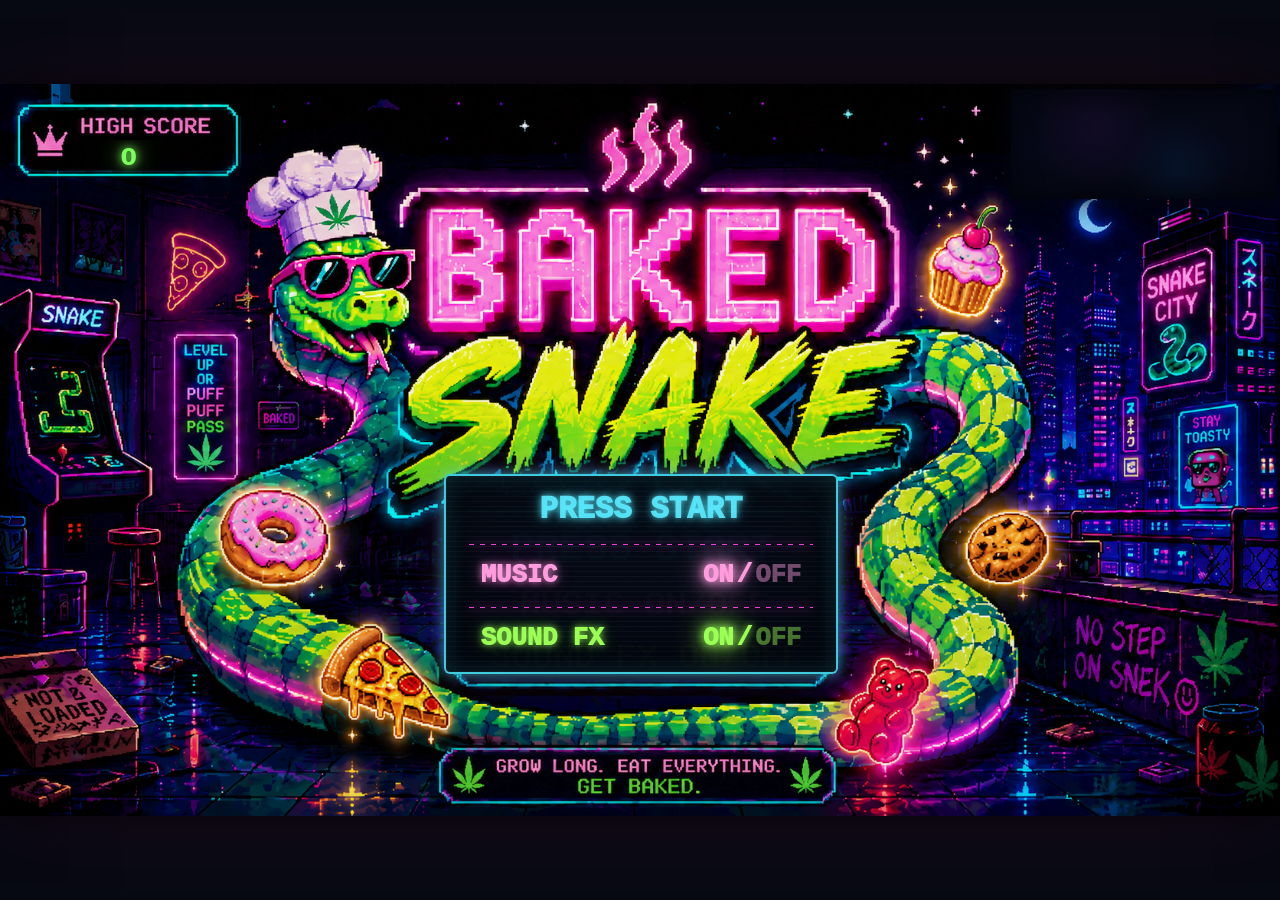
<file: index.html>
<!doctype html>
<html lang="en">
  <head>
    <meta charset="utf-8">
    <meta name="viewport" content="width=device-width, initial-scale=1">
    <title>Baked Snake Prototype</title>
    <link rel="preload" as="image" href="./assets/snake-foreground-v3.png?v=precise-overlap-v2">
    <link rel="preload" as="image" href="./assets/snake-foreground-v3b.png?v=precise-overlap-v2">
    <link rel="stylesheet" href="./styles.css?v=pages-polish-v1">
  </head>
  <body>
    <main class="shell">
      <section class="game-wrap" aria-label="Baked Snake prototype">
        <div class="hud" aria-live="polite">
          <div>
            <span class="label">Score</span>
            <strong id="score">0</strong>
          </div>
          <div>
            <span class="label">Highscore</span>
            <strong id="best">0</strong>
          </div>
          <div class="level-panel">
            <span class="label">Current Level</span>
            <strong id="level">1-1</strong>
            <div class="lives" id="lives" aria-label="Lives"></div>
            <div class="level-progress" aria-label="Level 1 progress">
              <span id="levelProgress"></span>
            </div>
          </div>
        </div>

        <div class="play-area">
          <canvas id="game" width="1290" height="600"></canvas>
        </div>

        <div class="boss-gas-meter hidden" id="bossGasMeter" aria-label="Blotch weapon heat">
          <span class="boss-gas-label">Weapon Heat</span>
          <div class="boss-gas-track">
            <span id="bossGasFill"></span>
          </div>
        </div>

        <div class="snake-cutout snake-cutout-normal" aria-hidden="true">
          <img src="./assets/snake-foreground-v3.png?v=precise-overlap-v2" alt="">
        </div>
        <div class="snake-cutout snake-cutout-influenced" aria-hidden="true">
          <img src="./assets/snake-foreground-v3b.png?v=precise-overlap-v2" alt="">
        </div>

        <div class="briefing-overlay hidden" id="briefingOverlay" aria-live="polite">
          <div class="briefing-panel">
            <span class="briefing-kicker">Before You Bake</span>
            <div class="briefing-grid">
              <div class="briefing-item briefing-blue">
                <img src="./assets/item-blue1-coffee.png?v=blue1-coffee-v1" alt="">
                <div>
                  <strong>Blue Cleanses</strong>
                  <p>Cuts through intoxication and helps you recover, but permanently adds speed to your snake.</p>
                </div>
              </div>
              <div class="briefing-item briefing-red">
                <img src="./assets/item-red1-gummy.png?v=red1-gummy-v4" alt="">
                <div>
                  <strong>Red Scores Big</strong>
                  <p>Pays out more points, then hits the snake with intoxicating effects that make steering harder.</p>
                </div>
              </div>
            </div>
            <p class="briefing-hero"><span aria-hidden="true">!</span> Rare hero items are risky, loud, and absolutely worth grabbing <span aria-hidden="true">!</span></p>
            <button id="briefingStartButton" type="button">Start Run</button>
          </div>
        </div>

        <div class="death-overlay hidden" id="deathOverlay" aria-live="polite">
          <div class="death-panel">
            <span class="death-kicker" id="deathKicker">Run Cooked</span>
            <strong class="death-score" id="deathScore">0</strong>
            <div class="death-stats">
              <span>High Score</span>
              <strong id="deathBest">0</strong>
            </div>
            <div class="clear-stats hidden" id="clearStats">
              <div class="clear-streak hidden" id="clearStreak">
                <span>Best Streak</span>
                <img id="clearStreakIcon" alt="">
                <strong id="clearStreakValue">x1</strong>
              </div>
              <div class="clear-bonus hidden" id="clearBonus">
                <span id="clearBonusLabel">Perfect Level</span>
                <strong id="clearBonusValue">+15000</strong>
              </div>
            </div>
            <form class="score-entry hidden" id="scoreEntry">
              <label for="scoreName">Top 10 Name</label>
              <div>
                <input id="scoreName" type="text" maxlength="10" autocomplete="off" spellcheck="false" value="AAA">
                <button id="scoreSubmit" type="submit">Save</button>
              </div>
            </form>
            <div class="score-board hidden" id="scoreBoard" aria-label="Top 10 high scores">
              <span>Top 10</span>
              <ol id="scoreBoardList"></ol>
            </div>
            <button id="restartButton" type="button">Play Again</button>
            <p id="deathPrompt">Press Space or tap Play Again</p>
          </div>
        </div>

        <div class="cinematic-overlay hidden" id="cinematicOverlay" aria-live="polite">
          <div class="cinematic-image-frame">
            <img id="cinematicImage" src="./assets/blotch-neutral-mcu.png?v=arcade-text-sfx-v1" alt="">
          </div>
          <div class="cinematic-name">Blotch</div>
          <div class="cinematic-dialogue">
            <p id="cinematicLine" data-text="Heyyy! If it isn't my number one customer! Good to run into you."></p>
            <button id="cinematicContinueButton" type="button">Continue</button>
          </div>
        </div>

        <div class="screen-wipe hidden" id="screenWipe" aria-hidden="true">
          <div class="screen-wipe__panel screen-wipe__panel--top"></div>
          <div class="screen-wipe__panel screen-wipe__panel--bottom"></div>
          <div class="screen-wipe__slash"></div>
        </div>

        <div class="overlay title-screen" id="overlay">
          <div class="title-art">
            <div class="title-neon-pulse" aria-hidden="true"></div>
            <div class="title-logo-pulse" aria-hidden="true"></div>
            <div class="coin-cover" aria-hidden="true"></div>
            <strong class="title-best" id="titleBest">0</strong>
            <div class="panel">
              <h1>Baked Snake</h1>
              <p id="overlayText"></p>
              <button id="startButton" type="button">Press Start</button>
              <div class="music-menu" aria-label="Music">
                <span class="menu-label">Music</span>
                <button class="music-choice music-choice-on active" id="musicOnButton" type="button" aria-pressed="true">ON</button>
                <span class="menu-slash" aria-hidden="true">/</span>
                <button class="music-choice music-choice-off" id="musicOffButton" type="button" aria-pressed="false">OFF</button>
              </div>
              <div class="sound-menu" aria-label="Sound effects">
                <span class="menu-label">Sound FX</span>
                <button class="sound-choice sound-choice-on active" id="soundOnButton" type="button" aria-pressed="true">ON</button>
                <span class="menu-slash" aria-hidden="true">/</span>
                <button class="sound-choice sound-choice-off" id="soundOffButton" type="button" aria-pressed="false">OFF</button>
              </div>
              <p class="hint">Turn with A/D or arrow keys. Space starts or restarts. On touch screens, hold left or right.</p>
            </div>
          </div>
        </div>
      </section>
    </main>

    <script src="./game.js?v=pages-polish-v1"></script>
  </body>
</html>
</file>
<file: styles.css>
:root {
  color-scheme: dark;
  --ink: #f8f5ea;
  --muted: #b9c3b0;
  --panel: rgba(19, 23, 22, 0.82);
  --line: rgba(255, 255, 255, 0.18);
  --amber: #f2c14e;
  --coral: #ef6f6c;
  --mint: #55d6a0;
  --cyan: #42cafd;
  --violet: #b88cff;
}

* {
  box-sizing: border-box;
}

html,
body {
  height: 100%;
}

body {
  margin: 0;
  background: #080b14;
  color: var(--ink);
  font-family: ui-sans-serif, system-ui, -apple-system, BlinkMacSystemFont, "Segoe UI", sans-serif;
  overflow: hidden;
}

button,
canvas {
  font: inherit;
}

.shell {
  min-height: 100%;
  display: grid;
  place-items: center;
  padding: 4px;
}

.game-wrap {
  --influence-glow: 0;
  --snake-state: 0;
  --slowmo-focus: 0;
  --active-bg: url("./assets/baked-snake-bg-v3.png");
  position: relative;
  width: min(calc(100vw + 32px), calc((100vh - 8px) * 2.1112));
  aspect-ratio: 1822 / 863;
  min-width: 980px;
  border: 0;
  border-radius: 0;
  overflow: hidden;
  background: var(--active-bg) center / 100% 100% no-repeat;
  box-shadow: 0 20px 80px rgba(0, 0, 0, 0.58);
}

.game-wrap.background-b {
  --active-bg: url("./assets/baked-snake-bg-v3b.png");
}

.game-wrap::before {
  content: "";
  position: absolute;
  inset: 0;
  z-index: 0;
  pointer-events: none;
  background: var(--active-bg) center / 100% 100% no-repeat;
  mix-blend-mode: screen;
  opacity: 0;
  filter:
    brightness(calc(1.1 + var(--influence-glow) * 1.7 + var(--slowmo-focus) * 0.85))
    saturate(calc(1.1 + var(--influence-glow) * 1.6 + var(--slowmo-focus) * 1.1));
  animation: neonInfluencePulse calc(1.5s - var(--influence-glow) * 0.45s - var(--slowmo-focus) * 0.42s) ease-in-out infinite;
}

@keyframes neonInfluencePulse {
  0%,
  100% {
    opacity: calc(var(--influence-glow) * 0.16 + var(--slowmo-focus) * 0.12);
    transform: scale(1);
    filter:
      brightness(calc(1.05 + var(--influence-glow) * 1.35 + var(--slowmo-focus) * 0.75))
      saturate(calc(1.05 + var(--influence-glow) * 1.25 + var(--slowmo-focus) * 0.9));
  }

  50% {
    opacity: calc(var(--influence-glow) * 0.72 + var(--slowmo-focus) * 0.5);
    transform: scale(1.006);
    filter:
      brightness(calc(1.2 + var(--influence-glow) * 2.15 + var(--slowmo-focus) * 1.45))
      saturate(calc(1.15 + var(--influence-glow) * 1.85 + var(--slowmo-focus) * 1.45));
  }
}

.game-wrap::after {
  content: "";
  position: absolute;
  inset: 0;
  z-index: 3;
  pointer-events: none;
  opacity: calc(var(--slowmo-focus) * 0.92);
  background:
    radial-gradient(ellipse 49% 44% at 50% 55%,
      transparent 0 70%,
      rgba(62, 244, 255, 0.08) 82%,
      rgba(255, 54, 222, 0.18) 100%);
  backdrop-filter:
    blur(calc(var(--slowmo-focus) * 10px))
    saturate(calc(1 + var(--slowmo-focus) * 1.35))
    hue-rotate(calc(var(--slowmo-focus) * 12deg));
  -webkit-backdrop-filter:
    blur(calc(var(--slowmo-focus) * 10px))
    saturate(calc(1 + var(--slowmo-focus) * 1.35))
    hue-rotate(calc(var(--slowmo-focus) * 12deg));
  -webkit-mask:
    radial-gradient(ellipse 48% 43% at 50% 55%,
      transparent 0 69%,
      rgba(0, 0, 0, 0.12) 76%,
      rgba(0, 0, 0, 0.7) 89%,
      #000 100%);
  mask:
    radial-gradient(ellipse 48% 43% at 50% 55%,
      transparent 0 69%,
      rgba(0, 0, 0, 0.12) 76%,
      rgba(0, 0, 0, 0.7) 89%,
      #000 100%);
  transition: opacity 130ms ease-out;
}

.play-area {
  position: absolute;
  z-index: 2;
  left: 14.05%;
  top: 18.1%;
  width: 72.25%;
  height: 72.7%;
  overflow: hidden;
  border: 0;
  border-radius: 22px;
  background: #101716;
}

.snake-cutout {
  position: absolute;
  inset: 0;
  z-index: 3;
  pointer-events: none;
  filter:
    drop-shadow(0 0 4px rgba(66, 255, 104, 0.18))
    drop-shadow(0 0 10px rgba(255, 53, 151, 0.12));
}

.snake-cutout img {
  display: block;
  width: 100%;
  height: 100%;
  object-fit: fill;
}

.snake-cutout-normal {
  opacity: calc(1 - var(--snake-state));
}

.snake-cutout-influenced {
  opacity: var(--snake-state);
  filter:
    brightness(calc(1 + var(--snake-state) * 0.14))
    saturate(calc(1 + var(--snake-state) * 0.22))
    drop-shadow(0 0 6px rgba(255, 72, 220, 0.14));
}

#game {
  width: 100%;
  height: 100%;
  display: block;
  touch-action: none;
}

.briefing-overlay {
  position: absolute;
  z-index: 5;
  left: 14.05%;
  top: 18.1%;
  width: 72.25%;
  height: 72.7%;
  display: grid;
  place-items: center;
  padding: clamp(16px, 2vw, 24px);
  overflow: hidden;
  border-radius: 22px;
  background:
    radial-gradient(ellipse at 50% 42%, rgba(12, 22, 34, 0.08), rgba(2, 4, 10, 0.3) 74%),
    linear-gradient(180deg, rgba(3, 9, 18, 0.04), rgba(3, 9, 18, 0.22));
}

.briefing-overlay.hidden {
  display: none;
}

.briefing-panel {
  position: relative;
  width: min(700px, 82%);
  max-height: calc(100% - 34px);
  padding: clamp(14px, 1.75vw, 22px);
  border: 2px solid rgba(88, 232, 255, 0.88);
  border-radius: 6px;
  background:
    repeating-linear-gradient(
      0deg,
      rgba(92, 232, 255, 0.105) 0,
      rgba(92, 232, 255, 0.105) 1px,
      transparent 1px,
      transparent 7px
    ),
    linear-gradient(180deg, #06111f, #040712);
  box-shadow:
    inset 0 0 24px rgba(85, 233, 255, 0.18),
    0 0 16px rgba(85, 233, 255, 0.58),
    0 0 46px rgba(255, 66, 221, 0.2);
  text-align: center;
}

.briefing-panel::before {
  content: "";
  position: absolute;
  left: 6%;
  right: 6%;
  height: 1px;
  pointer-events: none;
  background: repeating-linear-gradient(
    90deg,
    rgba(255, 63, 224, 0.86) 0,
    rgba(255, 63, 224, 0.86) 6px,
    transparent 6px,
    transparent 13px
  );
  box-shadow: 0 0 10px rgba(255, 63, 224, 0.62);
}

.briefing-panel::before {
  top: 22%;
}

.briefing-kicker {
  display: block;
  margin-bottom: 13px;
  color: #ff8fea;
  font-family: "Courier New", ui-monospace, SFMono-Regular, Menlo, monospace;
  font-size: clamp(18px, 2.2vw, 34px);
  font-weight: 950;
  line-height: 1;
  letter-spacing: 0;
  text-transform: uppercase;
  text-shadow:
    0 0 8px rgba(255, 143, 234, 0.95),
    0 0 22px rgba(255, 64, 214, 0.55);
}

.briefing-grid {
  position: relative;
  z-index: 1;
  display: grid;
  gap: 10px;
}

.briefing-item {
  display: grid;
  grid-template-columns: 64px minmax(0, 1fr);
  align-items: center;
  gap: 12px;
  min-height: 74px;
  padding: 8px 12px;
  border: 1px solid rgba(255, 255, 255, 0.18);
  border-radius: 4px;
  background: rgba(4, 12, 22, 0.58);
  text-align: left;
}

.briefing-item img {
  width: 54px;
  height: 54px;
  object-fit: contain;
  justify-self: center;
  animation: briefingItemFloat 1.7s ease-in-out infinite;
}

.briefing-blue {
  border-color: rgba(88, 232, 255, 0.52);
  box-shadow:
    inset 0 0 18px rgba(88, 232, 255, 0.12),
    0 0 16px rgba(88, 232, 255, 0.16);
}

.briefing-blue img {
  filter:
    drop-shadow(0 0 8px rgba(88, 232, 255, 0.9))
    drop-shadow(0 0 20px rgba(88, 232, 255, 0.36));
}

.briefing-red {
  border-color: rgba(255, 64, 92, 0.5);
  box-shadow:
    inset 0 0 18px rgba(255, 64, 92, 0.12),
    0 0 16px rgba(255, 64, 92, 0.16);
}

.briefing-red img {
  filter:
    drop-shadow(0 0 8px rgba(255, 64, 92, 0.86))
    drop-shadow(0 0 20px rgba(255, 64, 92, 0.32));
}

.briefing-item strong {
  display: block;
  margin-bottom: 3px;
  font-family: "Courier New", ui-monospace, SFMono-Regular, Menlo, monospace;
  font-size: clamp(15px, 1.4vw, 23px);
  font-weight: 950;
  line-height: 1.05;
  letter-spacing: 0;
  text-transform: uppercase;
}

.briefing-blue strong {
  color: #63eeff;
  text-shadow: 0 0 12px rgba(99, 238, 255, 0.68);
}

.briefing-red strong {
  color: #ff6580;
  text-shadow: 0 0 12px rgba(255, 101, 128, 0.62);
}

.briefing-item p,
.briefing-hero {
  color: rgba(255, 245, 255, 0.9);
  font-size: clamp(12px, 1.05vw, 16px);
  font-weight: 750;
  line-height: 1.32;
  text-shadow: 0 0 10px rgba(255, 116, 232, 0.28);
}

.briefing-hero {
  position: relative;
  z-index: 1;
  display: flex;
  align-items: center;
  justify-content: center;
  gap: 10px;
  max-width: 92%;
  margin: 13px auto 14px;
  color: #fff2a8;
  text-transform: uppercase;
  text-shadow:
    0 0 8px rgba(255, 242, 168, 0.8),
    0 0 22px rgba(255, 64, 214, 0.38);
}

.briefing-hero span {
  display: inline-grid;
  place-items: center;
  width: 24px;
  height: 24px;
  border: 1px solid rgba(255, 242, 168, 0.78);
  border-radius: 50%;
  color: #ff65d8;
  font-family: "Courier New", ui-monospace, SFMono-Regular, Menlo, monospace;
  font-size: 19px;
  font-weight: 950;
  line-height: 1;
  box-shadow:
    inset 0 0 10px rgba(255, 242, 168, 0.12),
    0 0 12px rgba(255, 64, 214, 0.34);
  text-shadow:
    0 0 8px rgba(255, 101, 216, 0.9),
    0 0 18px rgba(255, 242, 168, 0.44);
}

#briefingStartButton {
  position: relative;
  z-index: 1;
  min-width: min(78%, 310px);
  min-height: 42px;
  padding: 0 22px;
  border: 2px solid rgba(124, 255, 93, 0.88);
  border-radius: 4px;
  background: rgba(6, 18, 30, 0.86);
  color: #7cff5d;
  font-family: "Courier New", ui-monospace, SFMono-Regular, Menlo, monospace;
  font-weight: 950;
  letter-spacing: 0;
  text-transform: uppercase;
  cursor: pointer;
  box-shadow:
    inset 0 0 18px rgba(124, 255, 93, 0.18),
    0 0 16px rgba(124, 255, 93, 0.42);
  text-shadow:
    0 0 8px rgba(124, 255, 93, 0.95),
    0 0 22px rgba(124, 255, 93, 0.52);
}

#briefingStartButton:hover,
#briefingStartButton:focus-visible {
  outline: 2px solid rgba(88, 232, 255, 0.8);
  outline-offset: 4px;
  color: #9cf7ff;
  border-color: rgba(88, 232, 255, 0.92);
  box-shadow:
    inset 0 0 22px rgba(88, 232, 255, 0.24),
    0 0 18px rgba(88, 232, 255, 0.54);
}

@keyframes briefingItemFloat {
  0%,
  100% {
    transform: translateY(-2px) rotate(-3deg);
  }
  50% {
    transform: translateY(3px) rotate(3deg);
  }
}

.hud {
  position: absolute;
  z-index: 7;
  left: 13.75%;
  right: 13.75%;
  top: 0.7%;
  height: 18.35%;
  display: grid;
  grid-template-columns: 1.02fr 1.1fr 1.02fr;
  gap: 0;
  isolation: isolate;
  pointer-events: none;
}

.hud::before {
  content: none;
}

.hud > div {
  --hud-base-top: #0d1128;
  --hud-base-bottom: #070816;
  --hud-line-color: rgba(104, 236, 255, 0.16);
  position: relative;
  z-index: 1;
  min-width: 0;
  height: 102%;
  margin: 0 -4px;
  display: grid;
  grid-template-rows: auto 1fr;
  align-items: center;
  padding: clamp(8px, 0.9vw, 17px) clamp(10px, 1.4vw, 22px) clamp(8px, 0.95vw, 17px);
  border: 0;
  border-radius: clamp(16px, 2vw, 34px);
  background:
    repeating-linear-gradient(
      0deg,
      var(--hud-line-color) 0,
      var(--hud-line-color) 1px,
      transparent 1px,
      transparent 7px
    ),
    linear-gradient(180deg, var(--hud-base-top), var(--hud-base-bottom));
  box-shadow:
    inset 0 0 34px rgba(42, 196, 255, 0.2),
    0 0 12px rgba(42, 196, 255, 0.28),
    0 0 0 2px rgba(91, 218, 255, 0.72),
    0 0 18px rgba(91, 218, 255, 0.52);
  overflow: hidden;
}

.hud > div::after {
  content: "";
  position: absolute;
  inset: 0;
  border-radius: inherit;
  pointer-events: none;
  background:
    repeating-linear-gradient(
      0deg,
      var(--hud-line-color) 0,
      var(--hud-line-color) 1px,
      transparent 1px,
      transparent 7px
    );
  mix-blend-mode: screen;
  opacity: 0.82;
}

.hud > div::before {
  content: "";
  position: absolute;
  inset: 2px;
  border: 2px solid rgba(116, 225, 255, 0.86);
  border-radius: inherit;
  pointer-events: none;
  box-shadow:
    inset 0 0 18px rgba(116, 225, 255, 0.32),
    0 0 14px rgba(116, 225, 255, 0.52);
}

.hud > div:nth-child(2) {
  --hud-base-top: #210b2b;
  --hud-base-bottom: #0d0619;
  --hud-line-color: rgba(255, 101, 232, 0.15);
  z-index: 2;
  box-shadow:
    inset 0 0 34px rgba(255, 82, 231, 0.2),
    0 0 12px rgba(255, 82, 231, 0.28),
    0 0 0 2px rgba(255, 82, 231, 0.7),
    0 0 18px rgba(255, 82, 231, 0.54);
}

.hud > div:nth-child(3) {
  --hud-base-top: #1f0d30;
  --hud-base-bottom: #0d071a;
  --hud-line-color: rgba(212, 145, 255, 0.16);
  box-shadow:
    inset 0 0 34px rgba(186, 101, 255, 0.2),
    0 0 12px rgba(186, 101, 255, 0.28),
    0 0 0 2px rgba(178, 92, 255, 0.74),
    0 0 18px rgba(178, 92, 255, 0.54);
}

.hud > div:nth-child(2)::before {
  border-color: rgba(255, 110, 237, 0.86);
  box-shadow:
    inset 0 0 18px rgba(255, 110, 237, 0.32),
    0 0 14px rgba(255, 110, 237, 0.52);
}

.game-wrap.new-high-score-run .hud > div:nth-child(2) {
  animation: highscorePanelPulse 0.86s ease-in-out infinite alternate;
}

.game-wrap.new-high-score-run #best {
  color: #fff2a8;
  animation: highscoreNumberPulse 0.62s ease-in-out infinite alternate;
  text-shadow:
    0 0 9px rgba(255, 242, 168, 1),
    0 0 25px rgba(255, 101, 232, 0.92),
    0 0 62px rgba(124, 255, 93, 0.52);
}

.hud > div:nth-child(3)::before {
  border-color: rgba(202, 130, 255, 0.9);
  box-shadow:
    inset 0 0 18px rgba(202, 130, 255, 0.34),
    0 0 14px rgba(202, 130, 255, 0.54);
}

.label {
  position: relative;
  z-index: 1;
  display: block;
  margin: 0 0 clamp(2px, 0.25vw, 5px);
  color: #72ecff;
  font-size: clamp(9px, 1vw, 18px);
  font-weight: 800;
  letter-spacing: 0;
  text-transform: uppercase;
  text-shadow: 0 0 9px rgba(77, 232, 255, 0.85);
}

.hud > div:nth-child(2) .label {
  color: #ff65e8;
  text-shadow: 0 0 9px rgba(255, 101, 232, 0.9);
}

.hud > div:nth-child(3) .label {
  color: #d491ff;
  text-shadow: 0 0 9px rgba(212, 145, 255, 0.9);
}

.hud strong {
  position: relative;
  z-index: 1;
  display: block;
  align-self: center;
  overflow: visible;
  color: #70ff69;
  font-size: clamp(20px, 3.35vw, 62px);
  font-weight: 950;
  line-height: 1.08;
  letter-spacing: 0;
  text-overflow: ellipsis;
  white-space: nowrap;
  text-align: center;
  margin-top: 0;
  text-shadow:
    0 0 9px rgba(124, 255, 93, 0.95),
    0 0 25px rgba(124, 255, 93, 0.78),
    0 0 58px rgba(124, 255, 93, 0.42);
}

@keyframes highscorePanelPulse {
  from {
    box-shadow:
      inset 0 0 34px rgba(255, 82, 231, 0.2),
      0 0 12px rgba(255, 82, 231, 0.28),
      0 0 0 2px rgba(255, 82, 231, 0.7),
      0 0 18px rgba(255, 82, 231, 0.54);
  }
  to {
    box-shadow:
      inset 0 0 42px rgba(255, 242, 168, 0.22),
      0 0 18px rgba(255, 242, 168, 0.5),
      0 0 0 2px rgba(255, 242, 168, 0.88),
      0 0 34px rgba(255, 82, 231, 0.72);
  }
}

@keyframes highscoreNumberPulse {
  from {
    transform: scale(1);
    filter: saturate(1);
  }
  to {
    transform: scale(1.045);
    filter: saturate(1.35);
  }
}

#level {
  color: #f0a0ff;
  font-size: clamp(22px, 3.25vw, 58px);
  line-height: 1.08;
  text-align: center;
  margin-top: 0;
  text-shadow:
    0 0 9px rgba(244, 165, 255, 0.9),
    0 0 25px rgba(244, 82, 255, 0.48),
    0 0 54px rgba(244, 82, 255, 0.32);
}

.level-panel {
  grid-template-rows: auto 1fr auto auto;
  row-gap: clamp(1px, 0.2vw, 5px);
}

.lives {
  position: relative;
  z-index: 1;
  justify-self: center;
  display: flex;
  gap: clamp(4px, 0.45vw, 8px);
  min-height: clamp(14px, 1.1vw, 20px);
  margin-top: clamp(-7px, -0.4vw, -2px);
}

.life-heart {
  position: relative;
  display: inline-block;
  width: clamp(14px, 1.15vw, 22px);
  color: #ff4d7d;
  font-family: "Courier New", ui-monospace, SFMono-Regular, Menlo, monospace;
  font-size: clamp(16px, 1.35vw, 25px);
  font-weight: 950;
  line-height: 0.8;
  text-align: center;
  text-shadow:
    0 0 5px rgba(255, 222, 239, 0.9),
    0 0 11px rgba(255, 77, 125, 0.92),
    0 0 20px rgba(255, 62, 219, 0.42);
}

.life-heart.empty {
  color: rgba(244, 160, 255, 0.34);
  text-shadow:
    0 0 5px rgba(244, 160, 255, 0.2),
    0 0 12px rgba(0, 0, 0, 0.7);
}

.level-progress {
  position: relative;
  z-index: 1;
  width: min(88%, 300px);
  height: clamp(10px, 1vw, 17px);
  justify-self: center;
  overflow: hidden;
  border: 2px solid rgba(255, 242, 168, 0.74);
  border-radius: 999px;
  background:
    repeating-linear-gradient(
      90deg,
      rgba(255, 242, 168, 0.08) 0,
      rgba(255, 242, 168, 0.08) 1px,
      transparent 1px,
      transparent 10px
    ),
    rgba(18, 8, 30, 0.86);
  box-shadow:
    inset 0 0 12px rgba(0, 0, 0, 0.78),
    0 0 12px rgba(255, 242, 168, 0.32),
    0 0 22px rgba(92, 238, 255, 0.22);
}

.level-progress::after {
  content: "EXIT";
  position: absolute;
  top: 50%;
  right: clamp(7px, 0.65vw, 12px);
  transform: translateY(-50%);
  color: rgba(255, 242, 168, 0.88);
  font-family: "Courier New", ui-monospace, SFMono-Regular, Menlo, monospace;
  font-size: clamp(7px, 0.65vw, 11px);
  font-weight: 950;
  line-height: 1;
  text-shadow:
    0 0 6px rgba(255, 242, 168, 0.88),
    0 0 12px rgba(92, 238, 255, 0.34);
}

.level-progress span {
  display: block;
  width: 100%;
  height: 100%;
  transform: scaleX(var(--progress, 0));
  transform-origin: left center;
  border-radius: inherit;
  background:
    linear-gradient(90deg, #72ecff, #70ff69 48%, #fff2a8 78%, #f0a0ff);
  box-shadow:
    0 0 11px rgba(112, 255, 105, 0.86),
    0 0 20px rgba(255, 242, 168, 0.52),
    0 0 28px rgba(240, 160, 255, 0.42);
  transition: none;
  will-change: transform;
}

.boss-level-active .level-progress {
  display: none;
}

.boss-gas-meter {
  position: absolute;
  z-index: 7;
  left: 50%;
  bottom: clamp(10px, 1.35vw, 24px);
  width: min(64%, 900px);
  transform: translateX(-50%);
  display: grid;
  grid-template-columns: auto minmax(0, 1fr);
  align-items: center;
  gap: clamp(10px, 1.1vw, 18px);
  padding: clamp(8px, 0.8vw, 14px) clamp(14px, 1.25vw, 24px);
  border: 2px solid rgba(255, 242, 168, 0.78);
  border-radius: clamp(8px, 0.9vw, 16px);
  pointer-events: none;
  background:
    repeating-linear-gradient(
      0deg,
      rgba(255, 242, 168, 0.06) 0,
      rgba(255, 242, 168, 0.06) 1px,
      transparent 1px,
      transparent 7px
    ),
    linear-gradient(180deg, rgba(20, 9, 24, 0.95), rgba(5, 6, 11, 0.98));
  box-shadow:
    inset 0 0 26px rgba(255, 87, 227, 0.16),
    inset 0 0 42px rgba(85, 233, 255, 0.1),
    0 0 18px rgba(255, 242, 168, 0.3),
    0 0 38px rgba(255, 87, 227, 0.22);
}

.boss-gas-meter.hidden {
  display: none;
}

.boss-gas-label {
  color: #55e9ff;
  font-family: "Courier New", ui-monospace, SFMono-Regular, Menlo, monospace;
  font-size: clamp(13px, 1.15vw, 22px);
  font-weight: 950;
  line-height: 1;
  text-transform: uppercase;
  text-shadow:
    0 0 8px rgba(85, 233, 255, 0.92),
    0 0 18px rgba(255, 87, 227, 0.42);
  white-space: nowrap;
}

.boss-gas-track {
  position: relative;
  height: clamp(19px, 1.75vw, 34px);
  overflow: hidden;
  border: 2px solid rgba(85, 233, 255, 0.74);
  border-radius: 999px;
  background:
    repeating-linear-gradient(
      90deg,
      rgba(255, 242, 168, 0.12) 0,
      rgba(255, 242, 168, 0.12) 2px,
      transparent 2px,
      transparent 18px
    ),
    rgba(5, 8, 14, 0.94);
  box-shadow:
    inset 0 0 14px rgba(0, 0, 0, 0.82),
    0 0 18px rgba(85, 233, 255, 0.34);
}

.boss-gas-track::before {
  content: "";
  position: absolute;
  inset: 0;
  z-index: 2;
  pointer-events: none;
  background:
    linear-gradient(90deg,
      transparent calc(33.333% - 1px),
      rgba(255, 242, 168, 0.78) calc(33.333% - 1px),
      rgba(255, 242, 168, 0.78) calc(33.333% + 1px),
      transparent calc(33.333% + 1px),
      transparent calc(66.666% - 1px),
      rgba(255, 242, 168, 0.78) calc(66.666% - 1px),
      rgba(255, 242, 168, 0.78) calc(66.666% + 1px),
      transparent calc(66.666% + 1px));
  box-shadow:
    inset 0 0 12px rgba(255, 242, 168, 0.12);
}

.boss-gas-track::after {
  content: "";
  position: absolute;
  inset: 0;
  z-index: 1;
  pointer-events: none;
  background:
    linear-gradient(90deg,
      rgba(124, 255, 93, 0.18) 0 33.333%,
      rgba(255, 242, 168, 0.13) 33.333% 66.666%,
      rgba(255, 59, 112, 0.16) 66.666% 100%);
}

.boss-heat-phase-2 .boss-gas-track::after {
  animation: weaponHeatPulse 0.72s ease-in-out infinite alternate;
}

.boss-gas-track span {
  display: block;
  position: relative;
  z-index: 1;
  width: 100%;
  height: 100%;
  transform: scaleX(var(--boss-heat, 0));
  transform-origin: left center;
  border-radius: inherit;
  background:
    linear-gradient(90deg, #7cff5d 0%, #fff2a8 38%, #ff9a3d 66%, #ff2a50 100%);
  box-shadow:
    0 0 14px rgba(124, 255, 93, 0.72),
    0 0 28px rgba(255, 87, 227, 0.5),
    0 0 38px rgba(85, 233, 255, 0.32);
  transition: transform 220ms ease-out;
}

.boss-heat-phase-2 .boss-gas-track span {
  animation: weaponHeatFillPulse 0.62s ease-in-out infinite alternate;
}

.boss-heat-phase-3 .boss-gas-track {
  border-color: rgba(255, 49, 88, 0.9);
  box-shadow:
    inset 0 0 18px rgba(0, 0, 0, 0.84),
    0 0 18px rgba(255, 49, 88, 0.48),
    0 0 34px rgba(255, 151, 61, 0.24);
}

.boss-heat-phase-3 .boss-gas-track::after {
  background:
    radial-gradient(circle at 74% 42%, rgba(255, 242, 168, 0.42), transparent 0.8%),
    radial-gradient(circle at 86% 62%, rgba(85, 233, 255, 0.34), transparent 0.7%),
    radial-gradient(circle at 93% 36%, rgba(255, 49, 88, 0.46), transparent 0.95%),
    linear-gradient(90deg,
      rgba(124, 255, 93, 0.12) 0 33.333%,
      rgba(255, 242, 168, 0.15) 33.333% 66.666%,
      rgba(255, 49, 88, 0.24) 66.666% 100%);
  animation: weaponHeatSmolder 0.38s steps(2, end) infinite;
}

.boss-heat-phase-3 .boss-gas-track span {
  animation: weaponHeatCritical 0.34s ease-in-out infinite alternate;
}

@keyframes weaponHeatPulse {
  from {
    opacity: 0.72;
    filter: brightness(1);
  }
  to {
    opacity: 1;
    filter: brightness(1.28) saturate(1.18);
  }
}

@keyframes weaponHeatFillPulse {
  from {
    filter: brightness(1) saturate(1);
  }
  to {
    filter: brightness(1.22) saturate(1.28);
  }
}

@keyframes weaponHeatSmolder {
  0% {
    opacity: 0.72;
    background-position: 0 0;
    filter: brightness(1.05) saturate(1.12);
  }
  50% {
    opacity: 1;
    background-position: 9px 0;
    filter: brightness(1.36) saturate(1.42);
  }
  100% {
    opacity: 0.84;
    background-position: -5px 0;
    filter: brightness(1.18) saturate(1.28);
  }
}

@keyframes weaponHeatCritical {
  from {
    filter: brightness(1.08) saturate(1.2);
    box-shadow:
      0 0 14px rgba(255, 242, 168, 0.76),
      0 0 28px rgba(255, 49, 88, 0.58),
      0 0 38px rgba(85, 233, 255, 0.32);
  }
  to {
    filter: brightness(1.44) saturate(1.55);
    box-shadow:
      0 0 18px rgba(255, 242, 168, 0.92),
      0 0 38px rgba(255, 49, 88, 0.78),
      0 0 52px rgba(255, 151, 61, 0.44);
  }
}

.overlay {
  position: fixed;
  inset: 0;
  z-index: 10;
  display: grid;
  place-items: center;
  padding: 0;
  background: #070912;
}

.overlay.hidden {
  display: none;
}

.title-art {
  position: relative;
  width: min(100vw, calc(100vh * 1.75));
  aspect-ratio: 1792 / 1024;
  overflow: hidden;
  background:
    linear-gradient(180deg, rgba(0, 0, 0, 0.04), rgba(0, 0, 0, 0.08)),
    url("./assets/baked-snake-title-screen.png") center / 100% 100% no-repeat;
  box-shadow:
    0 0 44px rgba(0, 0, 0, 0.75),
    0 0 80px rgba(255, 36, 180, 0.1);
}

.title-neon-pulse,
.title-logo-pulse,
.coin-cover {
  position: absolute;
  inset: 0;
  pointer-events: none;
}

.title-neon-pulse {
  z-index: 1;
  background: url("./assets/baked-snake-title-screen.png") center / 100% 100% no-repeat;
  mix-blend-mode: screen;
  opacity: 0.28;
  filter: brightness(1.42) saturate(1.52);
  animation: titleNeonBreath 4.2s ease-in-out infinite;
}

.title-logo-pulse {
  z-index: 2;
  background: url("./assets/baked-snake-title-screen.png") center / 100% 100% no-repeat;
  -webkit-mask-image: radial-gradient(ellipse 36% 24% at 50% 31%, #000 0 58%, rgba(0, 0, 0, 0.72) 68%, transparent 100%);
  mask-image: radial-gradient(ellipse 36% 24% at 50% 31%, #000 0 58%, rgba(0, 0, 0, 0.72) 68%, transparent 100%);
  mix-blend-mode: screen;
  opacity: 0.38;
  filter: brightness(1.62) saturate(1.72);
  animation: titleLogoPulse 2.35s ease-in-out infinite;
}

.coin-cover {
  z-index: 3;
  left: 79%;
  top: 0.7%;
  right: 0.2%;
  bottom: 84.3%;
  background:
    radial-gradient(circle at 32% 34%, rgba(58, 22, 88, 0.22), transparent 34%),
    radial-gradient(circle at 63% 72%, rgba(0, 140, 255, 0.08), transparent 30%),
    linear-gradient(180deg, #050712, #060817 58%, #040611);
  box-shadow:
    0 0 26px rgba(4, 6, 15, 1),
    inset 0 0 24px rgba(2, 3, 10, 0.9);
}

@keyframes titleNeonBreath {
  0%,
  100% {
    opacity: 0.16;
    filter: brightness(1.2) saturate(1.25);
  }

  50% {
    opacity: 0.5;
    filter: brightness(1.8) saturate(1.8);
  }
}

@keyframes titleLogoPulse {
  0%,
  100% {
    opacity: 0.24;
    filter: brightness(1.35) saturate(1.38);
  }

  50% {
    opacity: 0.78;
    filter: brightness(2.15) saturate(2);
  }
}

.panel {
  position: absolute;
  z-index: 4;
  left: 34.65%;
  top: 53.25%;
  width: 30.85%;
  height: 27.4%;
  display: block;
  padding: 1.35% 2.7%;
  border: 2px solid rgba(75, 235, 255, 0.85);
  border-radius: 6px;
  background:
    repeating-linear-gradient(
      0deg,
      rgba(255, 255, 255, 0.035) 0,
      rgba(255, 255, 255, 0.035) 1px,
      transparent 1px,
      transparent 5px
    ),
    linear-gradient(180deg, rgba(5, 12, 22, 0.98), rgba(4, 7, 18, 0.98));
  text-align: center;
  backdrop-filter: none;
  box-shadow:
    inset 0 0 22px rgba(75, 235, 255, 0.16),
    inset 0 0 64px rgba(0, 0, 0, 0.56),
    0 0 14px rgba(75, 235, 255, 0.62),
    0 0 38px rgba(255, 66, 221, 0.16);
}

.panel::before,
.panel::after {
  content: "";
  position: absolute;
  left: 6%;
  right: 6%;
  height: 1px;
  pointer-events: none;
  background: repeating-linear-gradient(
    90deg,
    rgba(255, 63, 224, 0.95) 0,
    rgba(255, 63, 224, 0.95) 5px,
    transparent 5px,
    transparent 11px
  );
  box-shadow: 0 0 10px rgba(255, 63, 224, 0.72);
}

.panel::before {
  top: 35%;
}

.panel::after {
  top: 67%;
}

.title-best {
  position: absolute;
  z-index: 4;
  left: 3.45%;
  top: 7.55%;
  width: 13.2%;
  height: 4.9%;
  display: grid;
  place-items: center;
  overflow: hidden;
  color: #7cff5d;
  font-size: clamp(13px, 1.85vw, 33px);
  font-weight: 900;
  line-height: 1;
  letter-spacing: 0;
  text-align: center;
  text-shadow:
    0 0 8px rgba(124, 255, 93, 0.95),
    0 0 20px rgba(124, 255, 93, 0.74),
    0 0 42px rgba(124, 255, 93, 0.4);
  pointer-events: none;
}

h1 {
  position: absolute;
  width: 1px;
  height: 1px;
  overflow: hidden;
  clip: rect(0 0 0 0);
  white-space: nowrap;
}

p {
  margin: 0;
  color: var(--ink);
  line-height: 1.45;
}

.hint {
  position: absolute;
  width: 1px;
  height: 1px;
  overflow: hidden;
  clip: rect(0 0 0 0);
  white-space: nowrap;
}

#startButton {
  position: absolute;
  z-index: 1;
  left: 8%;
  right: 8%;
  top: 7.5%;
  height: 20%;
  display: grid;
  place-items: center;
  min-height: 0;
  margin: 0;
  border: 0;
  border-radius: 3px;
  background: transparent;
  color: rgba(90, 235, 255, 0.9);
  font-family: "Courier New", ui-monospace, SFMono-Regular, Menlo, monospace;
  font-size: clamp(18px, 2.4vw, 43px);
  font-weight: 950;
  line-height: 1;
  letter-spacing: 0;
  cursor: pointer;
  text-transform: uppercase;
  text-shadow:
    0 0 7px rgba(90, 235, 255, 0.88),
    0 0 18px rgba(90, 235, 255, 0.42);
}

#startButton:hover,
#startButton:focus-visible {
  background: transparent;
  color: #9cf7ff;
  outline: 0;
  text-shadow:
    0 0 8px rgba(156, 247, 255, 1),
    0 0 20px rgba(89, 232, 255, 0.92),
    0 0 40px rgba(89, 232, 255, 0.6);
}

.music-menu,
.sound-menu {
  position: absolute;
  z-index: 1;
  left: 9%;
  right: 9%;
  display: grid;
  grid-template-columns: 1fr auto auto auto;
  align-items: center;
  column-gap: 0.12em;
  height: 100%;
  color: #ff9cde;
  font-family: "Courier New", ui-monospace, SFMono-Regular, Menlo, monospace;
  font-size: clamp(14px, 2vw, 36px);
  font-weight: 950;
  line-height: 1;
  text-transform: uppercase;
  text-shadow:
    0 0 7px rgba(255, 156, 222, 0.82),
    0 0 18px rgba(255, 72, 205, 0.38);
}

.music-menu {
  top: 42%;
  height: 18%;
}

.sound-menu {
  top: 74%;
  height: 18%;
  color: #9bff55;
  font-size: clamp(14px, 2vw, 36px);
  text-shadow:
    0 0 7px rgba(155, 255, 85, 0.8),
    0 0 18px rgba(115, 255, 76, 0.34);
}

.menu-label {
  justify-self: start;
  white-space: nowrap;
}

.menu-slash {
  justify-self: center;
}

.music-choice,
.sound-choice {
  position: relative;
  display: grid;
  place-items: center;
  min-height: 0;
  margin: 0;
  padding: 0;
  border: 0;
  background: transparent;
  color: rgba(255, 156, 222, 0.44);
  font: inherit;
  font-weight: 950;
  line-height: 1;
  letter-spacing: 0;
  cursor: pointer;
  text-align: center;
}

.sound-choice {
  color: rgba(155, 255, 85, 0.44);
}

.music-choice.active,
.music-choice:hover,
.music-choice:focus-visible,
.sound-choice.active,
.sound-choice:hover,
.sound-choice:focus-visible {
  outline: 0;
  text-shadow:
    0 0 8px currentColor,
    0 0 18px currentColor,
    0 0 34px currentColor;
}

.music-choice-on.active,
.music-choice-on:hover,
.music-choice-on:focus-visible,
.music-choice-off.active,
.music-choice-off:hover,
.music-choice-off:focus-visible {
  color: #ff9cde;
}

.sound-choice-on.active,
.sound-choice-on:hover,
.sound-choice-on:focus-visible,
.sound-choice-off.active,
.sound-choice-off:hover,
.sound-choice-off:focus-visible {
  color: #9bff55;
}

#overlayText {
  position: absolute;
  left: 0;
  right: 0;
  bottom: -66%;
  display: none;
  color: #ff8ce9;
  font-size: clamp(13px, 1.15vw, 22px);
  font-weight: 900;
  line-height: 1.15;
  text-transform: uppercase;
  text-shadow:
    0 0 8px rgba(255, 80, 220, 0.95),
    0 0 22px rgba(255, 80, 220, 0.55);
}

.overlay.game-over #overlayText {
  display: block;
}

.death-overlay {
  position: absolute;
  z-index: 9;
  left: 17.4%;
  top: 24.8%;
  width: 65.6%;
  height: 55.4%;
  display: grid;
  place-items: center;
  padding: 0;
  background: transparent;
  border-radius: 0;
  backdrop-filter: none;
}

.death-overlay.hidden {
  display: none;
}

.death-panel {
  position: relative;
  width: min(74%, 500px);
  min-height: 58%;
  display: grid;
  grid-template-rows: auto auto auto auto auto;
  align-content: center;
  justify-items: center;
  gap: clamp(8px, 1.3vw, 16px);
  padding: clamp(16px, 2.4vw, 30px);
  border: 2px solid rgba(89, 232, 255, 0.88);
  border-radius: 8px;
  background:
    repeating-linear-gradient(
      0deg,
      rgba(255, 255, 255, 0.045) 0,
      rgba(255, 255, 255, 0.045) 1px,
      transparent 1px,
      transparent 6px
    ),
    linear-gradient(180deg, rgba(7, 12, 30, 0.93), rgba(8, 4, 22, 0.92));
  box-shadow:
    inset 0 0 34px rgba(89, 232, 255, 0.18),
    inset 0 0 88px rgba(255, 43, 192, 0.1),
    0 0 18px rgba(89, 232, 255, 0.58),
    0 0 46px rgba(255, 43, 192, 0.36);
  text-align: center;
  animation: deathPanelPulse 2.4s ease-in-out infinite;
}

.death-panel::before,
.death-panel::after {
  content: "";
  position: absolute;
  inset: 8px;
  border: 1px solid rgba(255, 87, 227, 0.72);
  border-radius: 5px;
  pointer-events: none;
  box-shadow:
    inset 0 0 16px rgba(255, 87, 227, 0.22),
    0 0 16px rgba(255, 87, 227, 0.34);
}

.death-panel::after {
  inset: 16px;
  border-color: rgba(124, 255, 93, 0.36);
  box-shadow: inset 0 0 18px rgba(124, 255, 93, 0.12);
}

.death-kicker {
  position: relative;
  z-index: 1;
  color: #ff74e8;
  font-size: clamp(14px, 1.5vw, 24px);
  font-weight: 900;
  letter-spacing: 0;
  text-transform: uppercase;
  text-shadow:
    0 0 8px rgba(255, 116, 232, 0.96),
    0 0 24px rgba(255, 43, 192, 0.55);
}

.death-overlay.city-complete .death-panel {
  animation: cityCompletePanelStrobe 760ms steps(2, end) infinite;
}

.death-overlay.city-complete .death-kicker {
  color: #fff2a8;
  font-size: clamp(18px, 2vw, 34px);
  text-shadow:
    0 0 7px rgba(255, 255, 255, 0.98),
    0 0 20px rgba(255, 242, 168, 0.9),
    0 0 42px rgba(255, 43, 192, 0.72),
    0 0 72px rgba(85, 233, 255, 0.52);
  animation: cityCompleteTextStrobe 420ms steps(2, end) infinite;
}

@keyframes cityCompletePanelStrobe {
  0%,
  100% {
    box-shadow:
      0 0 0 3px rgba(88, 232, 255, 0.88),
      0 0 24px rgba(88, 232, 255, 0.75),
      0 0 78px rgba(255, 66, 221, 0.42),
      inset 0 0 42px rgba(88, 232, 255, 0.18);
  }

  50% {
    box-shadow:
      0 0 0 3px rgba(255, 242, 168, 0.96),
      0 0 28px rgba(255, 242, 168, 0.9),
      0 0 88px rgba(124, 255, 93, 0.46),
      inset 0 0 46px rgba(255, 242, 168, 0.2);
  }
}

@keyframes cityCompleteTextStrobe {
  0%,
  100% {
    transform: scale(1);
    filter: hue-rotate(0deg);
  }

  50% {
    transform: scale(1.045);
    filter: hue-rotate(92deg);
  }
}

.death-score {
  position: relative;
  z-index: 1;
  color: #7cff5d;
  font-size: clamp(42px, 6vw, 88px);
  font-weight: 950;
  line-height: 0.9;
  letter-spacing: 0;
  text-shadow:
    0 0 9px rgba(124, 255, 93, 0.95),
    0 0 25px rgba(124, 255, 93, 0.78),
    0 0 58px rgba(124, 255, 93, 0.42);
}

.death-stats {
  position: relative;
  z-index: 1;
  display: grid;
  gap: 2px;
  color: #55e9ff;
  font-size: clamp(12px, 1.1vw, 18px);
  font-weight: 800;
  text-transform: uppercase;
  text-shadow: 0 0 12px rgba(85, 233, 255, 0.72);
}

.death-stats strong {
  color: #f4a5ff;
  font-size: clamp(20px, 2.6vw, 38px);
  line-height: 1;
  text-shadow:
    0 0 9px rgba(244, 165, 255, 0.9),
    0 0 25px rgba(244, 82, 255, 0.48);
}

.clear-stats {
  position: relative;
  z-index: 1;
  display: grid;
  grid-template-columns: auto;
  align-items: center;
  justify-content: center;
  gap: 6px;
  min-height: 46px;
  margin-top: -4px;
  color: #fff2a8;
  font-size: clamp(11px, 1vw, 16px);
  font-weight: 900;
  text-transform: uppercase;
  text-shadow:
    0 0 8px rgba(255, 242, 168, 0.82),
    0 0 18px rgba(255, 94, 224, 0.34);
}

.clear-stats.hidden {
  display: none;
}

.clear-streak,
.clear-bonus {
  display: flex;
  align-items: center;
  justify-content: center;
  gap: 8px;
}

.clear-streak.hidden,
.clear-bonus.hidden {
  display: none;
}

.clear-stats img {
  width: clamp(26px, 3vw, 42px);
  height: clamp(26px, 3vw, 42px);
  object-fit: contain;
  image-rendering: pixelated;
  filter:
    drop-shadow(0 0 6px rgba(255, 242, 168, 0.72))
    drop-shadow(0 0 12px rgba(255, 60, 210, 0.34));
}

.clear-stats strong {
  color: #7cff5d;
  font-size: clamp(18px, 2vw, 30px);
  line-height: 1;
  text-shadow:
    0 0 8px rgba(124, 255, 93, 0.9),
    0 0 20px rgba(124, 255, 93, 0.46);
}

.clear-bonus {
  color: #55e9ff;
  text-shadow:
    0 0 8px rgba(85, 233, 255, 0.9),
    0 0 18px rgba(255, 94, 224, 0.36);
}

.clear-bonus strong {
  color: #fff2a8;
  text-shadow:
    0 0 8px rgba(255, 242, 168, 0.95),
    0 0 22px rgba(255, 94, 224, 0.52);
}

.score-entry {
  position: relative;
  z-index: 1;
  display: grid;
  gap: 7px;
  width: min(86%, 360px);
  justify-items: center;
  color: #fff2a8;
  font-size: clamp(11px, 0.95vw, 15px);
  font-weight: 950;
  text-transform: uppercase;
  text-shadow: 0 0 10px rgba(255, 242, 168, 0.7);
}

.score-entry.hidden,
.score-board.hidden {
  display: none;
}

.score-entry > div {
  display: grid;
  grid-template-columns: minmax(0, 1fr) auto;
  gap: 8px;
  width: 100%;
}

.score-entry input {
  min-width: 0;
  height: 36px;
  border: 2px solid rgba(255, 242, 168, 0.76);
  border-radius: 4px;
  background: rgba(8, 4, 22, 0.9);
  color: #7cff5d;
  font-family: "Courier New", ui-monospace, SFMono-Regular, Menlo, monospace;
  font-size: clamp(18px, 1.6vw, 26px);
  font-weight: 950;
  text-align: center;
  text-transform: uppercase;
  box-shadow:
    inset 0 0 14px rgba(0, 0, 0, 0.74),
    0 0 12px rgba(255, 242, 168, 0.35);
  text-shadow: 0 0 10px rgba(124, 255, 93, 0.92);
}

.score-entry button {
  min-width: 76px;
  border: 2px solid rgba(124, 255, 93, 0.82);
  border-radius: 4px;
  background: rgba(8, 20, 22, 0.92);
  color: #7cff5d;
  font-weight: 950;
  text-transform: uppercase;
  cursor: pointer;
  box-shadow: 0 0 12px rgba(124, 255, 93, 0.35);
}

.score-board {
  position: relative;
  z-index: 1;
  display: grid;
  gap: 5px;
  width: min(86%, 360px);
  padding: 9px 12px;
  border: 1px solid rgba(85, 233, 255, 0.58);
  border-radius: 4px;
  background:
    repeating-linear-gradient(
      0deg,
      rgba(85, 233, 255, 0.08) 0,
      rgba(85, 233, 255, 0.08) 1px,
      transparent 1px,
      transparent 6px
    ),
    rgba(3, 7, 18, 0.78);
  box-shadow:
    inset 0 0 18px rgba(85, 233, 255, 0.1),
    0 0 14px rgba(85, 233, 255, 0.28);
}

.score-board > span {
  color: #55e9ff;
  font-size: clamp(11px, 0.95vw, 15px);
  font-weight: 950;
  text-transform: uppercase;
  text-shadow: 0 0 9px rgba(85, 233, 255, 0.75);
}

.score-board ol {
  display: grid;
  gap: 1px;
  margin: 0;
  padding: 0;
  list-style: none;
  max-height: 132px;
  overflow: hidden;
}

.score-board li {
  display: grid;
  grid-template-columns: 3ch minmax(10ch, 1fr) 9ch;
  column-gap: 10px;
  align-items: baseline;
  color: rgba(255, 245, 255, 0.86);
  font-family: "Courier New", ui-monospace, SFMono-Regular, Menlo, monospace;
  font-size: clamp(10px, 0.8vw, 13px);
  font-weight: 850;
  line-height: 1.15;
}

.score-board li span {
  color: #ff74e8;
  text-align: right;
}

.score-board li strong {
  min-width: 0;
  overflow: hidden;
  color: #fff2a8;
  text-overflow: ellipsis;
  white-space: nowrap;
  text-align: left;
}

.score-board li em {
  color: #7cff5d;
  font-style: normal;
  text-align: right;
}

#restartButton {
  position: relative;
  z-index: 1;
  min-width: min(76%, 300px);
  min-height: 46px;
  padding: 0 22px;
  border: 2px solid rgba(89, 232, 255, 0.86);
  border-radius: 4px;
  background: rgba(6, 18, 30, 0.88);
  color: #55e9ff;
  font-weight: 950;
  letter-spacing: 0;
  text-transform: uppercase;
  cursor: pointer;
  box-shadow:
    inset 0 0 18px rgba(85, 233, 255, 0.2),
    0 0 16px rgba(85, 233, 255, 0.46);
  text-shadow:
    0 0 8px rgba(85, 233, 255, 0.95),
    0 0 22px rgba(85, 233, 255, 0.52);
}

#restartButton:hover,
#restartButton:focus-visible {
  outline: 2px solid rgba(124, 255, 93, 0.8);
  outline-offset: 4px;
  color: #7cff5d;
  border-color: rgba(124, 255, 93, 0.88);
  box-shadow:
    inset 0 0 22px rgba(124, 255, 93, 0.22),
    0 0 18px rgba(124, 255, 93, 0.5);
}

.death-panel p {
  position: relative;
  z-index: 1;
  color: rgba(255, 245, 255, 0.84);
  font-size: clamp(12px, 1vw, 16px);
  font-weight: 750;
  text-transform: uppercase;
  text-shadow: 0 0 10px rgba(255, 116, 232, 0.48);
}

.cinematic-overlay {
  position: absolute;
  inset: 0;
  z-index: 12;
  overflow: hidden;
  background: #050711;
}

.cinematic-overlay.hidden {
  display: none;
}

.cinematic-image-frame {
  position: absolute;
  inset: 0;
  overflow: hidden;
}

.cinematic-image-frame::before,
.cinematic-image-frame::after {
  content: "";
  position: absolute;
  inset: 0;
  z-index: 1;
  pointer-events: none;
}

.cinematic-image-frame::before {
  background:
    repeating-linear-gradient(
      0deg,
      rgba(255, 255, 255, 0.09) 0,
      rgba(255, 255, 255, 0.09) 1px,
      rgba(0, 0, 0, 0.13) 1px,
      rgba(0, 0, 0, 0.13) 3px,
      transparent 3px,
      transparent 6px
    );
  mix-blend-mode: overlay;
  opacity: 0.52;
}

.cinematic-image-frame::after {
  background:
    repeating-linear-gradient(
      90deg,
      rgba(255, 84, 227, 0.075) 0,
      rgba(255, 84, 227, 0.075) 1px,
      rgba(89, 232, 255, 0.055) 1px,
      rgba(89, 232, 255, 0.055) 2px,
      transparent 2px,
      transparent 5px
    ),
    radial-gradient(circle at 50% 46%, transparent 0%, transparent 54%, rgba(0, 0, 0, 0.44) 100%),
    linear-gradient(90deg, rgba(255, 87, 227, 0.1), transparent 22%, transparent 78%, rgba(89, 232, 255, 0.1));
  opacity: 0.78;
}

.cinematic-overlay img {
  position: absolute;
  inset: 0;
  width: 100%;
  height: 100%;
  object-fit: cover;
  object-position: var(--cinematic-x, 50%) var(--cinematic-y, 50%);
  transform: scale(var(--cinematic-zoom, 1));
  transform-origin: var(--cinematic-x, 50%) var(--cinematic-y, 50%);
  will-change: transform;
}

.cinematic-overlay::after {
  content: "";
  position: absolute;
  inset: 0;
  pointer-events: none;
  background:
    repeating-linear-gradient(
      0deg,
      rgba(255, 255, 255, 0.065) 0,
      rgba(255, 255, 255, 0.065) 1px,
      transparent 1px,
      transparent 5px
    ),
    linear-gradient(180deg, rgba(0, 0, 0, 0.04), rgba(0, 0, 0, 0.3) 66%, rgba(0, 0, 0, 0.58));
  mix-blend-mode: screen;
}

.screen-wipe {
  position: absolute;
  inset: 0;
  z-index: 18;
  overflow: hidden;
  pointer-events: none;
  opacity: 1;
}

.screen-wipe.hidden {
  display: none;
}

.screen-wipe__panel {
  position: absolute;
  left: -8%;
  width: 116%;
  height: 54%;
  background:
    repeating-linear-gradient(
      0deg,
      rgba(255, 255, 255, 0.07) 0,
      rgba(255, 255, 255, 0.07) 1px,
      transparent 1px,
      transparent 6px
    ),
    linear-gradient(90deg, rgba(4, 10, 28, 0.98), rgba(25, 4, 38, 0.98) 42%, rgba(2, 21, 35, 0.98));
  box-shadow:
    inset 0 0 36px rgba(89, 232, 255, 0.2),
    inset 0 0 82px rgba(255, 43, 192, 0.18),
    0 0 26px rgba(89, 232, 255, 0.5),
    0 0 58px rgba(255, 43, 192, 0.38);
  will-change: transform;
}

.screen-wipe__panel--top {
  top: -5%;
  border-bottom: 3px solid rgba(89, 232, 255, 0.94);
  transform: translateY(-112%);
}

.screen-wipe__panel--bottom {
  bottom: -5%;
  border-top: 3px solid rgba(255, 87, 227, 0.94);
  transform: translateY(112%);
}

.screen-wipe__slash {
  position: absolute;
  left: -32%;
  top: 47%;
  width: 164%;
  height: 7%;
  transform: translateX(-110%) rotate(-4deg);
  background:
    linear-gradient(90deg, transparent 0%, rgba(89, 232, 255, 0.05) 16%, #55e9ff 42%, #ff57e3 51%, #fff2a8 58%, rgba(124, 255, 93, 0.12) 78%, transparent 100%);
  filter: blur(0.2px);
  box-shadow:
    0 0 16px rgba(89, 232, 255, 0.92),
    0 0 34px rgba(255, 87, 227, 0.74),
    0 0 58px rgba(255, 242, 168, 0.4);
  opacity: 0;
  will-change: transform, opacity;
}

.screen-wipe.enter .screen-wipe__panel--top,
.screen-wipe.exit .screen-wipe__panel--top {
  animation: screenWipeTop 780ms cubic-bezier(0.76, 0, 0.24, 1) forwards;
}

.screen-wipe.enter .screen-wipe__panel--bottom,
.screen-wipe.exit .screen-wipe__panel--bottom {
  animation: screenWipeBottom 780ms cubic-bezier(0.76, 0, 0.24, 1) forwards;
}

.screen-wipe.enter .screen-wipe__slash,
.screen-wipe.exit .screen-wipe__slash {
  animation: screenWipeSlash 780ms cubic-bezier(0.76, 0, 0.24, 1) forwards;
}

.screen-wipe.exit .screen-wipe__panel--top {
  transform: translateY(0);
  animation-name: screenWipeTopExit;
}

.screen-wipe.exit .screen-wipe__panel--bottom {
  transform: translateY(0);
  animation-name: screenWipeBottomExit;
}

.screen-wipe.exit .screen-wipe__slash {
  transform: translateX(0) rotate(-4deg);
  animation-name: screenWipeSlashExit;
}

.cinematic-name,
.cinematic-dialogue {
  position: absolute;
  z-index: 1;
  font-family: "Courier New", ui-monospace, SFMono-Regular, Menlo, monospace;
  letter-spacing: 0;
}

.cinematic-name {
  left: 7.5%;
  bottom: 25.5%;
  padding: 8px 18px;
  border: 2px solid rgba(255, 87, 227, 0.82);
  border-radius: 5px;
  background: rgba(7, 10, 25, 0.88);
  color: #ff74e8;
  font-size: clamp(18px, 2.1vw, 34px);
  font-weight: 950;
  box-shadow:
    inset 0 0 16px rgba(255, 87, 227, 0.2),
    0 0 16px rgba(255, 87, 227, 0.46);
  text-shadow:
    0 0 8px rgba(255, 116, 232, 0.96),
    0 0 24px rgba(255, 43, 192, 0.55);
}

.cinematic-dialogue {
  left: 6%;
  right: 6%;
  bottom: 5.8%;
  min-height: 16%;
  display: grid;
  grid-template-columns: 1fr auto;
  align-items: center;
  gap: clamp(12px, 1.8vw, 26px);
  padding: clamp(14px, 1.8vw, 28px) clamp(16px, 2.2vw, 34px);
  border: 2px solid rgba(89, 232, 255, 0.88);
  border-radius: 8px;
  background:
    repeating-linear-gradient(
      0deg,
      rgba(255, 255, 255, 0.045) 0,
      rgba(255, 255, 255, 0.045) 1px,
      transparent 1px,
      transparent 6px
    ),
    linear-gradient(180deg, rgba(7, 12, 30, 0.94), rgba(8, 4, 22, 0.93));
  box-shadow:
    inset 0 0 34px rgba(89, 232, 255, 0.18),
    inset 0 0 88px rgba(255, 43, 192, 0.1),
    0 0 18px rgba(89, 232, 255, 0.58),
    0 0 46px rgba(255, 43, 192, 0.36);
}

.cinematic-dialogue::before,
.cinematic-dialogue::after {
  content: "";
  position: absolute;
  pointer-events: none;
}

.cinematic-dialogue::before {
  inset: 8px;
  border: 1px solid rgba(255, 87, 227, 0.72);
  border-radius: 5px;
  box-shadow:
    inset 0 0 16px rgba(255, 87, 227, 0.22),
    0 0 16px rgba(255, 87, 227, 0.34);
}

.cinematic-dialogue::after {
  inset: 16px;
  border: 1px solid rgba(124, 255, 93, 0.36);
  border-radius: 4px;
  box-shadow: inset 0 0 18px rgba(124, 255, 93, 0.12);
}

.cinematic-dialogue p {
  position: relative;
  z-index: 1;
  min-height: calc(1.28em * 2);
  margin: 0;
  color: rgba(255, 245, 255, 0.96);
  font-size: clamp(16px, 1.75vw, 30px);
  font-weight: 900;
  line-height: 1.28;
  text-shadow:
    0 0 8px rgba(255, 245, 255, 0.54),
    0 0 18px rgba(89, 232, 255, 0.32);
}

.cinematic-dialogue p::after {
  content: "";
  display: inline-block;
  width: 0.62em;
  height: 0.92em;
  margin-left: 0.18em;
  transform: translateY(0.08em);
  background: rgba(255, 242, 168, 0.92);
  box-shadow:
    0 0 8px rgba(255, 242, 168, 0.8),
    0 0 14px rgba(255, 87, 227, 0.36);
  animation: cinematic-caret 0.68s steps(1, end) infinite;
}

#cinematicContinueButton {
  position: relative;
  z-index: 1;
  min-width: 128px;
  min-height: 42px;
  padding: 0 18px;
  border: 2px solid rgba(124, 255, 93, 0.88);
  border-radius: 4px;
  background: rgba(6, 18, 30, 0.88);
  color: #7cff5d;
  font-weight: 950;
  text-transform: uppercase;
  cursor: pointer;
  opacity: 0.56;
  transition: opacity 120ms ease, color 120ms ease, border-color 120ms ease, box-shadow 120ms ease;
  box-shadow:
    inset 0 0 18px rgba(124, 255, 93, 0.18),
    0 0 16px rgba(124, 255, 93, 0.42);
  text-shadow:
    0 0 8px rgba(124, 255, 93, 0.95),
    0 0 22px rgba(124, 255, 93, 0.5);
}

#cinematicContinueButton.ready {
  opacity: 1;
}

#cinematicContinueButton:hover,
#cinematicContinueButton:focus-visible {
  outline: 2px solid rgba(89, 232, 255, 0.8);
  outline-offset: 4px;
  color: #55e9ff;
  border-color: rgba(89, 232, 255, 0.86);
}

@keyframes cinematic-caret {
  0%,
  48% {
    opacity: 1;
  }

  49%,
  100% {
    opacity: 0;
  }
}

@keyframes screenWipeTop {
  0% {
    transform: translateY(-112%);
  }

  58%,
  100% {
    transform: translateY(0);
  }
}

@keyframes screenWipeBottom {
  0% {
    transform: translateY(112%);
  }

  58%,
  100% {
    transform: translateY(0);
  }
}

@keyframes screenWipeSlash {
  0% {
    opacity: 0;
    transform: translateX(-110%) rotate(-4deg);
  }

  16%,
  78% {
    opacity: 1;
  }

  58%,
  100% {
    opacity: 0.86;
    transform: translateX(0) rotate(-4deg);
  }
}

@keyframes screenWipeTopExit {
  0%,
  22% {
    transform: translateY(0);
  }

  100% {
    transform: translateY(-112%);
  }
}

@keyframes screenWipeBottomExit {
  0%,
  22% {
    transform: translateY(0);
  }

  100% {
    transform: translateY(112%);
  }
}

@keyframes screenWipeSlashExit {
  0% {
    opacity: 0.86;
    transform: translateX(0) rotate(-4deg);
  }

  24%,
  68% {
    opacity: 1;
  }

  100% {
    opacity: 0;
    transform: translateX(112%) rotate(-4deg);
  }
}

@keyframes deathPanelPulse {
  0%,
  100% {
    filter: brightness(1);
  }

  50% {
    filter: brightness(1.18);
  }
}

@media (max-width: 720px) {
  .shell {
    padding: 6px;
  }

  .game-wrap {
    min-width: 0;
    width: calc(100vw + 120px);
  }

  .hud {
    grid-template-columns: repeat(3, minmax(0, 1fr));
  }
}
</file>
